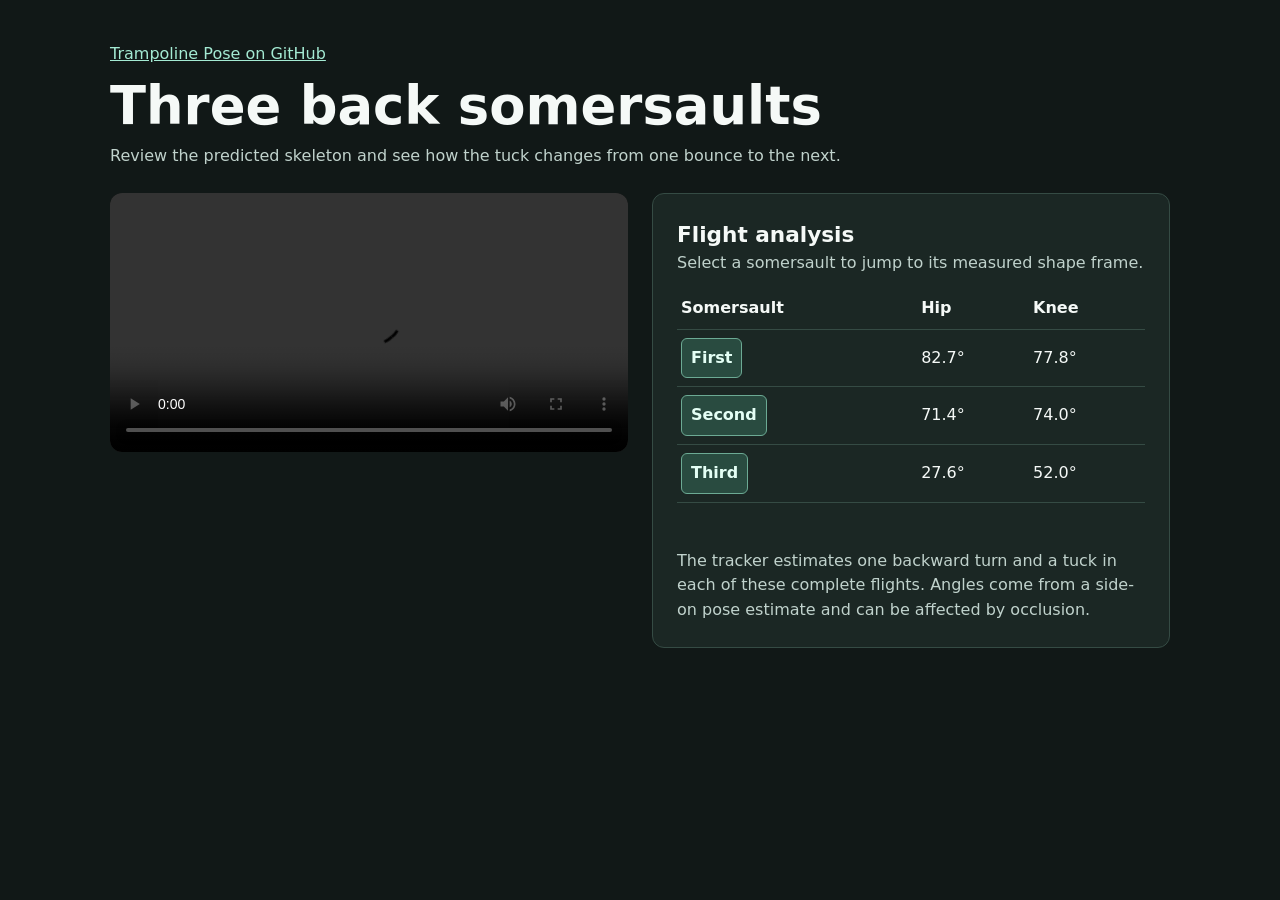
<file: docs/index.html>
<!doctype html>
<html lang="en">
<head>
  <meta charset="utf-8">
  <meta name="viewport" content="width=device-width, initial-scale=1">
  <meta name="description" content="Review three back somersaults with Trampoline Pose's skeleton overlay and measured body angles.">
  <title>Trampoline Pose · Routine analysis</title>
  <style>
    * { box-sizing: border-box; }
    body { margin: 0; background: #111817; color: #f5f9f7; font: 16px/1.55 system-ui, sans-serif; }
    main { width: min(1060px, 100% - 40px); margin: 42px auto; }
    header { margin-bottom: 24px; }
    a { color: #a4ead3; }
    h1, h2, p { margin: 0; }
    h1 { font-size: clamp(2rem, 5vw, 3.3rem); line-height: 1.08; margin: 10px 0; }
    h2 { font-size: 1.35rem; }
    .layout { display: grid; grid-template-columns: minmax(0, 1fr) minmax(0, 1fr); gap: 24px; align-items: start; }
    video { display: block; width: 100%; max-height: 70vh; background: #050807; border-radius: 12px; }
    section { background: #1b2724; border: 1px solid #354b44; padding: clamp(14px, 3vw, 24px); border-radius: 12px; }
    .muted { color: #c0d2cc; }
    table { width: 100%; border-collapse: collapse; margin: 12px 0; text-align: left; font-variant-numeric: tabular-nums; }
    th, td { padding: 8px 4px; border-bottom: 1px solid #354b44; }
    button { padding: 7px 9px; color: #e4fff5; background: #294b40; border: 1px solid #6caa94; border-radius: 6px; font: inherit; cursor: pointer; }
    button[aria-current="true"] { background: #a4ead3; color: #122620; }
    :focus-visible { outline: 3px solid #f6ce74; outline-offset: 3px; }
    #selection { min-height: 1.6em; margin-bottom: 8px; }
    @media (max-width: 720px) { main { margin-top: 24px; } .layout { grid-template-columns: 1fr; gap: 16px; } }
  </style>
</head>
<body>
  <main>
    <header>
      <a href="https://github.com/THOM4S05/trampoline-pose-portfolio">Trampoline Pose on GitHub</a>
      <h1>Three back somersaults</h1>
      <p class="muted">Review the predicted skeleton and see how the tuck changes from one bounce to the next.</p>
    </header>
    <div class="layout">
      <video controls playsinline preload="metadata" aria-label="Trampoline routine with a predicted skeleton overlay">
        <source src="assets/red-tuck-backs.mp4" type="video/mp4">
      </video>
      <section aria-labelledby="analysis-heading">
        <h2>Flight analysis</h2>
        <p class="muted">Select a somersault to jump to its measured shape frame.</p>
        <table>
          <thead><tr><th scope="col">Somersault</th><th scope="col">Hip</th><th scope="col">Knee</th></tr></thead>
          <tbody>
            <tr><th scope="row"><button type="button" data-time="2.32">First</button></th><td>82.7°</td><td>77.8°</td></tr>
            <tr><th scope="row"><button type="button" data-time="3.88">Second</button></th><td>71.4°</td><td>74.0°</td></tr>
            <tr><th scope="row"><button type="button" data-time="5.44">Third</button></th><td>27.6°</td><td>52.0°</td></tr>
          </tbody>
        </table>
        <p id="selection" role="status"></p>
        <p class="muted">The tracker estimates one backward turn and a tuck in each of these complete flights. Angles come from a side-on pose estimate and can be affected by occlusion.</p>
      </section>
    </div>
  </main>
  <script>
    const video = document.querySelector('video');
    const buttons = document.querySelectorAll('[data-time]');
    const selection = document.getElementById('selection');
    buttons.forEach(button => {
      button.addEventListener('click', () => {
        const time = Number(button.dataset.time);
        video.pause();
        video.currentTime = time;
        buttons.forEach(item => item.removeAttribute('aria-current'));
        button.setAttribute('aria-current', 'true');
        selection.textContent = `${button.textContent} somersault · ${time.toFixed(2)} s`;
      });
    });
  </script>
</body>
</html>
</file>
